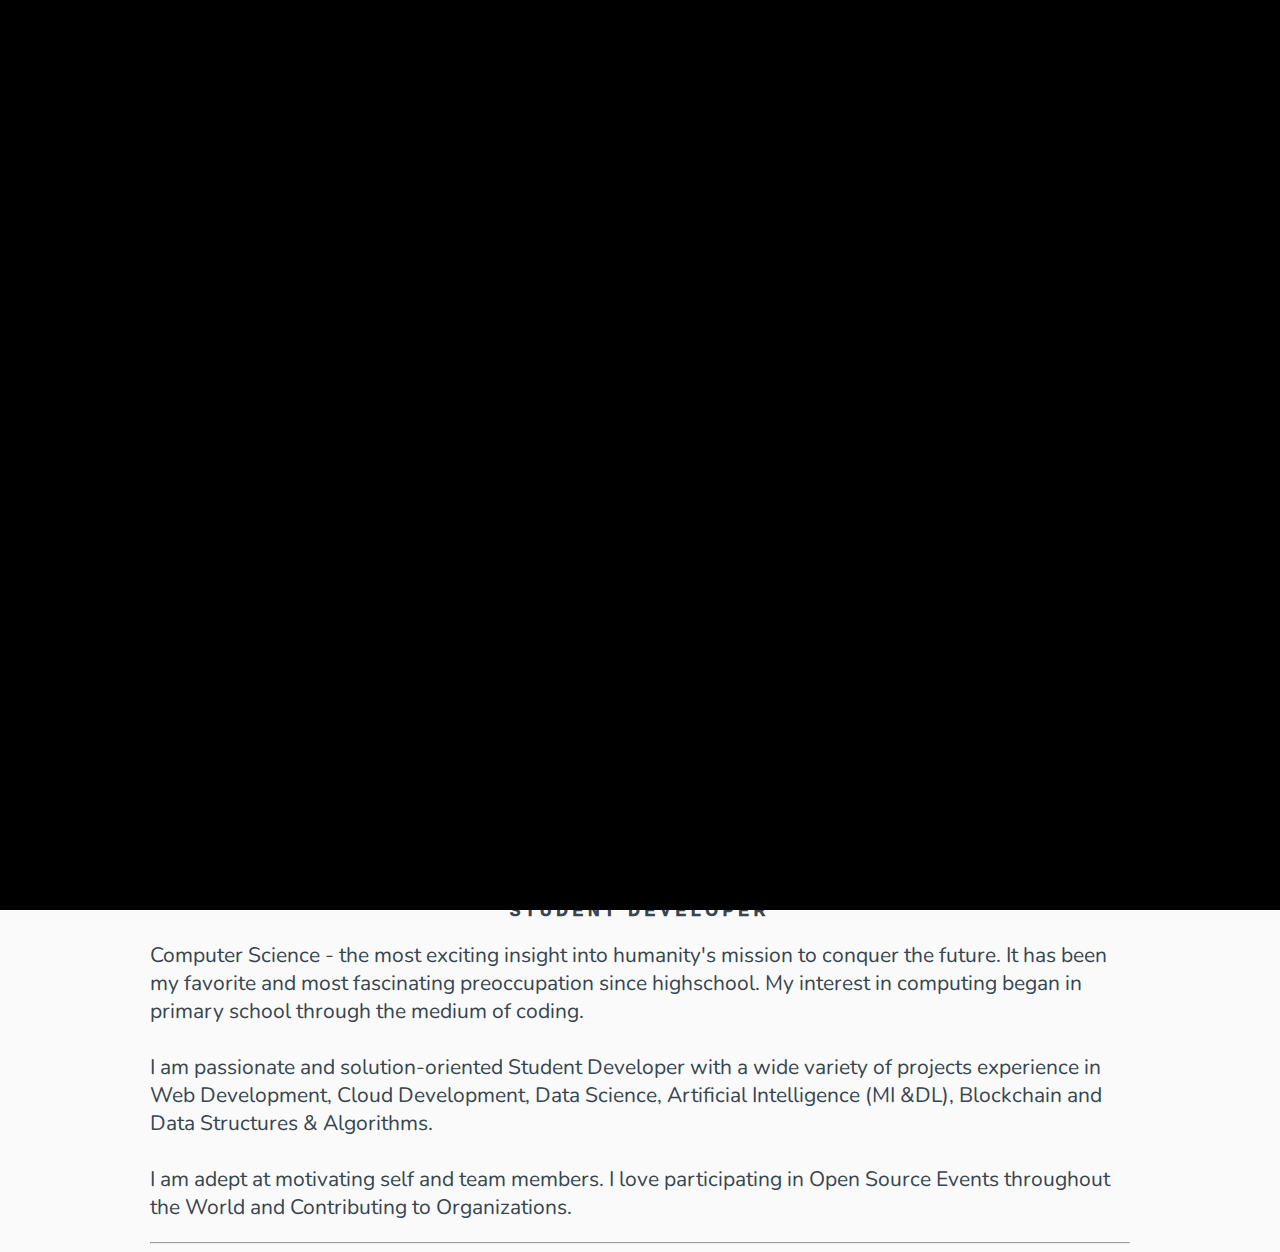
<file: html/index.html>
<!doctype html>
<html lang="en">

    <head>

        <!-- Required meta tags -->
        <meta charset="utf-8">
        <meta name="viewport" content="width=device-width, initial-scale=1, shrink-to-fit=no">

        <!-- Bootstrap CSS -->
        <link rel="stylesheet" href="https://stackpath.bootstrapcdn.com/bootstrap/4.5.0/css/bootstrap.min.css" 
            integrity="sha384-9aIt2nRpC12Uk9gS9baDl411NQApFmC26EwAOH8WgZl5MYYxFfc+NcPb1dKGj7Sk" crossorigin="anonymous">
        <link rel="stylesheet" href="https://cdnjs.cloudflare.com/ajax/libs/font-awesome/4.7.0/css/font-awesome.min.css">

        <!-- Google Font -->
        <link href="https://fonts.googleapis.com/css2?family=Nunito:wght@200;300;400;700&display=swap" rel="stylesheet">
        <link href="https://fonts.googleapis.com/css2?family=Roboto&display=swap" rel="stylesheet">
        <link href="https://fonts.googleapis.com/css?family=Fjalla+One|Open+Sans" rel="stylesheet">
        <link href="https://fonts.googleapis.com/css2?family=Lora:wght@500&display=swap" rel="stylesheet">

        <!-- Custom CSS -->
        <link rel="stylesheet" href="../css/styles.css">
        <link rel="stylesheet" href="../css/navbar.css">
        <link rel="stylesheet" href="../css/mainFooter.css">

        <title>Vansh Pahuja</title>

    </head>

    <body>

        <div id="container">
            <nav id="mainNavbar" class="navbar navbar-expand-md py-2 md-py-0">
                <button type="button" style="background:#9b9b9b;border:none" class="navbar-toggler" data-toggle="collapse" data-target="#navLinks" aria-label="Toggle Navigation">
                    <span class="fa fa-reorder"></span>
                </button>
                <div class="collapse navbar-collapse" id="navLinks">
                    <ul class="navbar-nav ml-auto">
                        <li class="nav-item ">
                            <a href="index.html" class="nav-link active" onmouseover="hover(this)" onmouseout="reset(this)"> 
                                 <strong>About Me </strong>
                            </a>
                        </li>
                        <li class="nav-item">
                            <a href="experience.html" class="nav-link" onmouseover="hover(this)" onmouseout="reset(this)">
                                <strong> Experience </strong>
                            </a>
                        </li>
                        <li class="nav-item">
                            <a href="projects.html" class="nav-link" onmouseover="hover(this)" onmouseout="reset(this)">
                               <strong> Projects </strong>
                            </a>
                        </li>
                        <li class="nav-item">
                            <a href="skills.html" class="nav-link" onmouseover="hover(this)" onmouseout="reset(this)">
                                <strong> Skills </strong>
                            </a>
                        </li>
                        <li class="nav-item">
                            <a href="education.html" class="nav-link" onmouseover="hover(this)" onmouseout="reset(this)">
                               <strong> Education </strong>
                            </a>
                        </li>
                        <li class="nav-item">
                            <a href="specializations.html" class="nav-link" onmouseover="hover(this)" onmouseout="reset(this)">
                                <strong> Specializations </strong>
                            </a>
                        </li>
                        <!-- <li class="nav-item">
                            <a href="scholastics.html" class="nav-link" onmouseover="hover(this)" onmouseout="reset(this)">
                                <strong>Scholastics </strong>
                            </a>
                        </li>
                        <li class="nav-item">
                            <a href="extracurriculars.html" class="nav-link" onmouseover="hover(this)" onmouseout="reset(this)">
                                <strong> Extracurriculars </strong>
                            </a>
                        </li> --> 
                        <!-- </li>
                        <li class="nav-item">
                            <a href="extracurriculars.html" class="nav-link" onmouseover="hover(this)" onmouseout="reset(this)">
                                <strong> Extracurriculars </strong>
                            </a>
                        </li> -->
                        <li class="nav-item">
                            <a href="contact.html" class="nav-link" onmouseover="hover(this)" onmouseout="reset(this)">
                                <strong>Contact</strong>
                            </a>
                        </li>
                    </ul>
                </div>
            </nav>
        </div>
        <h1 class="title">
            Vansh Pahuja
        </h1>
        <span class="tagline">
            <!-- Computer Science &amp; Engineering Student, IIIT Hyderabad -->
            <strong>Computer Science Undergraduate Student at VESIT-MUMBAI, India </strong>
        </span>

        <section data-page-name="about" class="page default">

            <img class="profile-img" src="../img/VanshPahuja.jpg" alt="Vansh Pahuja"/>
            <span class="tagline2">
                <!-- Computer Science &amp; Engineering Student, IIIT Hyderabad -->
                Student Developer
            </span>
            <div class="about-me">
                <p>
                   Computer Science - the most exciting insight into humanity's mission to conquer the future. It has been my favorite and most fascinating preoccupation since highschool. My interest in computing began in primary school through the medium of coding. 
<br><br> I am passionate and solution-oriented Student Developer with a wide variety of projects experience in Web Development, Cloud Development, Data Science, Artificial Intelligence (MI &DL), Blockchain and Data Structures & Algorithms. 
<br><br>I am adept at motivating self and team members. I love participating in Open Source Events throughout the World and Contributing to Organizations. 

                    <!-- Hello! This is my website. Explore around to get to know more about me :) -->
                </p>
            </div>

            <hr>
        </section>

        <div class="loading">
            <div class="loading-progress"></div>
        </div>

        <!-- External JS -->
        <script src="https://code.jquery.com/jquery-3.5.1.slim.min.js" 
                integrity="sha384-DfXdz2htPH0lsSSs5nCTpuj/zy4C+OGpamoFVy38MVBnE+IbbVYUew+OrCXaRkfj" 
                crossorigin="anonymous"></script>
        <script src="https://cdn.jsdelivr.net/npm/popper.js@1.16.0/dist/umd/popper.min.js" 
                integrity="sha384-Q6E9RHvbIyZFJoft+2mJbHaEWldlvI9IOYy5n3zV9zzTtmI3UksdQRVvoxMfooAo" 
                crossorigin="anonymous"></script>
        <script src="https://stackpath.bootstrapcdn.com/bootstrap/4.5.0/js/bootstrap.min.js" 
                integrity="sha384-OgVRvuATP1z7JjHLkuOU7Xw704+h835Lr+6QL9UvYjZE3Ipu6Tp75j7Bh/kR0JKI" 
                crossorigin="anonymous"></script>
        
        <!-- Custom JS -->
        <script type="text/javascript" src="../js/navbar.js"></script>
        <script type="text/javascript" src="../js/pictures.js"></script>
        <script type="text/javascript" src="../js/style.js"></script>

    </body>

</html>
</file>
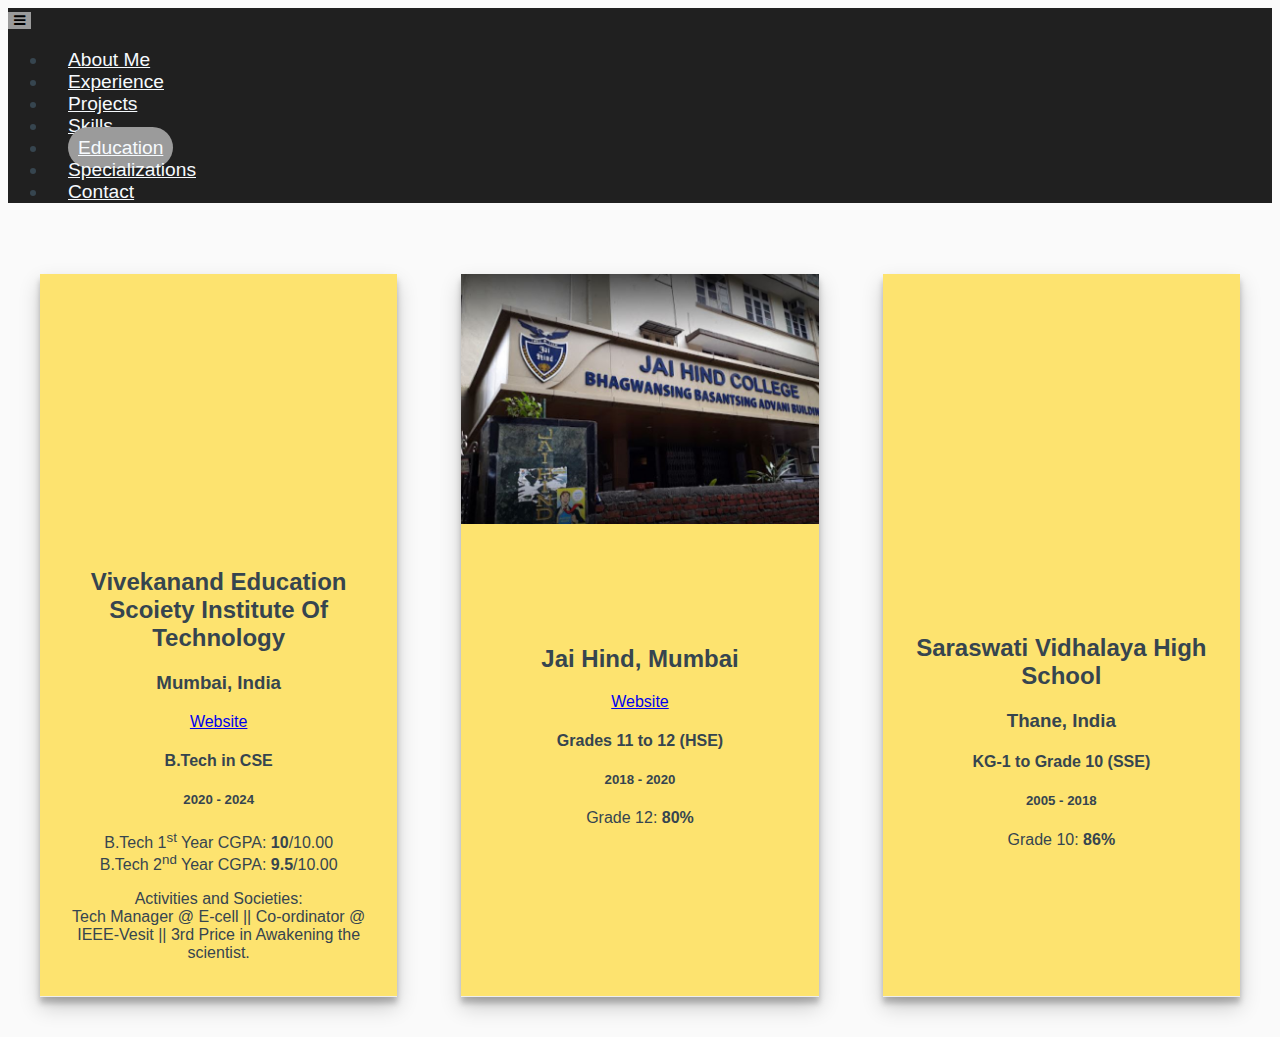
<file: html/education.html>
<!doctype html>
<html lang="en">

    <head>

        <meta charset="utf-8">
        <meta name="viewport" content="width=device-width, initial-scale=1, shrink-to-fit=no">

        <!-- External CSS -->
        <link rel="stylesheet" href="https://stackpath.bootstrapcdn.com/bootstrap/4.5.0/css/bootstrap.min.css"
            integrity="sha384-9aIt2nRpC12Uk9gS9baDl411NQApFmC26EwAOH8WgZl5MYYxFfc+NcPb1dKGj7Sk" crossorigin="anonymous">
        <link rel="stylesheet" href="https://cdnjs.cloudflare.com/ajax/libs/font-awesome/4.7.0/css/font-awesome.min.css">

        <!-- Google Font -->
        <link rel="preconnect" href="https://fonts.googleapis.com">
        <link rel="preconnect" href="https://fonts.gstatic.com" crossorigin>
        <link href="https://fonts.googleapis.com/css2?family=Roboto&display=swap" rel="stylesheet">
        <link href="https://fonts.googleapis.com/css2?family=Lora:wght@500&display=swap" rel="stylesheet">

        <!-- Custom CSS -->
        <link rel="stylesheet" href="../css/navbar.css">
        <link rel="stylesheet" href="../css/education.css">
        <link rel="stylesheet" href="../css/footer.css">

        <title>Vansh/Education</title>

    </head>

    <body>

                <div id="container">
            <nav id="mainNavbar" class="navbar navbar-expand-md py-2 md-py-0">
                <button type="button" style="background:#9b9b9b;border:none" class="navbar-toggler" data-toggle="collapse" data-target="#navLinks" aria-label="Toggle Navigation">
                    <span class="fa fa-reorder"></span>
                </button>
                <div class="collapse navbar-collapse" id="navLinks">
                    <ul class="navbar-nav ml-auto">
                        <li class="nav-item ">
                            <a href="index.html" class="nav-link" onmouseover="hover(this)" onmouseout="reset(this)"> 
                                 <strong>About Me </strong>
                            </a>
                        </li>
                        <li class="nav-item">
                            <a href="experience.html" class="nav-link" onmouseover="hover(this)" onmouseout="reset(this)">
                                <strong> Experience </strong>
                            </a>
                        </li>
                        <li class="nav-item">
                            <a href="projects.html" class="nav-link" onmouseover="hover(this)" onmouseout="reset(this)">
                               <strong> Projects </strong>
                            </a>
                        </li>
                        <li class="nav-item">
                            <a href="skills.html" class="nav-link" onmouseover="hover(this)" onmouseout="reset(this)">
                                <strong> Skills </strong>
                            </a>
                        </li>
                        <li class="nav-item">
                            <a href="education.html" class="nav-link active" onmouseover="hover(this)" onmouseout="reset(this)">
                               <strong> Education </strong>
                            </a>
                        </li>
                        <li class="nav-item">
                            <a href="specializations.html" class="nav-link" onmouseover="hover(this)" onmouseout="reset(this)">
                                <strong> Specializations </strong>
                            </a>
                        </li>
                        <!-- <li class="nav-item">
                            <a href="scholastics.html" class="nav-link" onmouseover="hover(this)" onmouseout="reset(this)">
                                <strong>Scholastics </strong>
                            </a>
                        </li>
                        <li class="nav-item">
                            <a href="extracurriculars.html" class="nav-link" onmouseover="hover(this)" onmouseout="reset(this)">
                                <strong> Extracurriculars </strong>
                            </a>
                        </li> -->
                        <!-- </li>
                        <li class="nav-item">
                            <a href="extracurriculars.html" class="nav-link" onmouseover="hover(this)" onmouseout="reset(this)">
                                <strong> Extracurriculars </strong>
                            </a>
                        </li> -->
                        <li class="nav-item">
                            <a href="contact.html" class="nav-link" onmouseover="hover(this)" onmouseout="reset(this)">
                                <strong>Contact</strong>
                            </a>
                        </li>
                    </ul>
                </div>
            </nav>
        </div>

        <div class="new"></div>

        <div class="flex-container">

            <div class="flex-card">
                <div class="hero img1"></div>
                <div class="content">
                    <h2> 
                        Vivekanand Education Scoiety Institute Of Technology
                    </h2>
                    <h3> 
                        Mumbai, India
                    </h3>
                    <p><a href="https://vesit.ves.ac.in/">
                            Website
                    </a></p>
                    <h4> 
                        B.Tech in CSE
                        
                    </h4>
                    <h5 style="text-align: center;">2020 - 2024</h5>
                    
                    <p> 
                       B.Tech 1<sup>st</sup> Year CGPA: <strong>10</strong>/10.00 <br>
                       B.Tech 2<sup>nd</sup> Year CGPA: <strong>9.5</strong>/10.00 <br>
                     </p>
                    <p> 
                        Activities and Societies: <br> 
                        Tech Manager @ E-cell || Co-ordinator @ IEEE-Vesit ||
                        3rd Price in Awakening the scientist.  
                        <br> <br> 
                        
                    </p>
                </div>
                <div class="footer"></div>
            </div>


            <div class="flex-card">
                <div class="hero img2"></div>
                <div class="content">
                    <h2> 
                        Jai Hind, Mumbai
                    </h2>
                    <p>
                    <a href="https://www.jaihindcollege.com/">
                            Website
                    </a></p>
                    
                    <h4> 
                        Grades 11 to 12 (HSE) <br>
                        
                    </h4> <h5 style="text-align: center;">2018 - 2020</h5> 
                    <p> 
                        Grade 12: <strong>80%</strong> <br>
                    </p>
                    <p> 
                        <!-- Activities and Societies:<br> 
                        President of Student Council(2018-2019) || Vice House Captain (2017-2018) || Delegated to Represent the School 
                        at Model United Nations CHEMUN(2016).
                        <br><br> -->
                        
                    </p>
                </div>
                <div class="footer"></div>
            </div>

            <div id="flexCard" class="flex-card">
                <div class="hero img3"></div>
                <div class="content">
                    <h2> 
                        Saraswati Vidhalaya High School
                    </h2>
                    <h3> 
                        Thane, India
                    </h3>
                    <p>
                    </p>
                    <h4> 
                        KG-1 to Grade 10 (SSE)
                    </h4>
                    <h5 style="text-align: center;">2005 - 2018<br></h5>
                        <p>Grade 10: <strong>86%</strong></p>
                    
                </div>
                <div class="footer"></div>
            </div>
        </div>

        <!-- External JS -->
        <script src="https://code.jquery.com/jquery-3.5.1.slim.min.js"
                integrity="sha384-DfXdz2htPH0lsSSs5nCTpuj/zy4C+OGpamoFVy38MVBnE+IbbVYUew+OrCXaRkfj"
                crossorigin="anonymous"></script>
        <script src="https://cdn.jsdelivr.net/npm/popper.js@1.16.0/dist/umd/popper.min.js"
                integrity="sha384-Q6E9RHvbIyZFJoft+2mJbHaEWldlvI9IOYy5n3zV9zzTtmI3UksdQRVvoxMfooAo"
                crossorigin="anonymous"></script>
        <script src="https://stackpath.bootstrapcdn.com/bootstrap/4.5.0/js/bootstrap.min.js"
                integrity="sha384-OgVRvuATP1z7JjHLkuOU7Xw704+h835Lr+6QL9UvYjZE3Ipu6Tp75j7Bh/kR0JKI"
                crossorigin="anonymous"></script>

        <!-- Custom JS -->
        <script type="text/javascript" src="../js/navbar.js"></script>

    </body>

</html>
</file>
<file: css/styles.css>
body {
    background-color: #fafafa;
    color: #36454F;
    font-family: 'Segoe UI', Tahoma, Geneva, Verdana, sans-serif;
}

img {
  max-width: 100%;
  height: auto;
}

.title {
  text-align: center;
  text-transform: uppercase;
  font-size: 2.5em;
  letter-spacing: .085em;
  margin: 1rem 0 1rem;
  color: #36454F;
}

.top {
  text-align: center;
  text-transform: uppercase;
  font-size: 1.5em;
  letter-spacing: .085em;
  margin: 2rem 0 1rem;
}

.tagline2 {
  text-align: center;
  text-transform: uppercase;
  display: block;
  letter-spacing: .3em;
  margin: 10px 0 10px;
  font-weight: 1000;
  color: #36454F;
}

.profile-img {
  display: block;
  margin-left: auto;
  margin-right: auto;
  width: 100%;
}

.tagline {
  text-align: center;
  text-transform: uppercase;
  display: block;
  letter-spacing: .3em;
  margin-top: 10px;
  font-weight: 1000;
  color: #36454F;
}

.page {
  max-width: 980px;
  padding: 0 20px;
  margin: 40px auto 0;
}

.page a {
  color: #000;
}

.loading {
  position: fixed;
  height: 100%;
  width: 100%;
  top: 10px;
  left: 0;
  background: #000;
  transition: .75s;
}

.loading-progress {
  height: 11px;
  background: #000;
  top: -11px;
  bottom: 0;
  width: 100%;
  position: absolute;
  transition: .1s;
}

.about-me {
  margin: 0;
  font-family: Nunito;
  font-size: 21px;
}


@media (max-width: 900px) {
  .profile-img {
    float: none;
    margin: 0 auto;
    width: 600px;
  }
  .about-me {
    max-width: 600px;
    margin: 0 auto;
  }
}

@media (max-width: 780px) {
  html {
    font-size: .85em;
  }
  .page {
    margin-top: 20px;
  }
  .profile-img {
    margin-top: 25px;
  }
}

.views {
  display: flex;
  align-items: center;
  justify-content: center;
  padding-bottom: 20px;
}
</file>
<file: css/navbar.css>
#mainNavbar {
    font-size: 1.2rem;
    font-weight: 100;
	background: rgb(32, 32, 32) ;
    
}

#mainNavbar .navbar-brand {
    color: #9b9b9b;
    font-size: 1.5rem;
}

.fixed {
    position: fixed;
    top:0;
    width:100%;
}

.navbar.scrolled {
    background: #9b9b9b ;
    transition: background 500ms;
}

@media (max-width: 1500px) {
    #headingGroup h1 {
        font-weight: 100;
        font-size: 2rem;
    }

    .nav-item a.active {
        border-radius: 25px;
        padding: 10px;
    }
}

.ml-auto {
	padding-right: 80px;
}

.nav-item a {
	color: rgb(246, 250, 254);
}

.nav-item{
    padding: 0 10px 0 20px;
}

.nav-item a.active {
    background: #9b9b9b;
    border-radius: 25px;
}
</file>
<file: css/mainFooter.css>
.social_links
{
    margin-left: 0;
    border-radius: 1rem;
    margin-top: 2rem;
    display: flex;
    flex-wrap: wrap;
    justify-content: center;
}
.social_links .combo
{
    transform: scale(0.9);
    transition: 0.4s ease-in;
    margin: 0 0.5rem;
    height: 3em;
    width: 3em;
    line-height: 3em;
}
.combo .circle
{
    color: #f9f9f9;
    transition: 0.4s ease-in;
    font-size: 3em;
}
.combo .icon
{
    color: #444343;
    font-size: 2rem;
    transform: translateY(1px);
    transition: 0.2s ease-in;
}
.combo:hover
{
    transform: scale(1.1);
}
.combo:hover , .combo:hover .icon
{
    color:white;
}
.ig:hover , .ig:hover .circle
{
    color:#e91e63;
}
.fb:hover , .fb:hover .circle
{
    color:#2196f3;
}

.tw:hover , .tw:hover .circle
{
    color:#2196f3;
}
.gt:hover , .gt:hover .circle{
    color: #1f1f1f;
}
</file>
<file: css/education.css>
body {
    background-color: #fafafa;
    font-family: 'Segoe UI', Tahoma, Geneva, Verdana, sans-serif;
    color: #36454F;
}

.flex-container {
    display: flex;
    flex-wrap: wrap; 
}

.flex-card {
    flex: 1;
    flex-grow: 1;
    flex-shrink: 0;
    flex-basis:300px;
    display: flex;
    flex-wrap: wrap;
    background: #fde36f;
    margin: 2rem;
    -webkit-transition: all 250ms;
    -moz-transition: all 250ms;
    transition: all 250ms;
    box-shadow: 0 10px 20px rgba(0, 0, 0, 0.19), 0 6px 6px rgba(0, 0, 0, 0.23); 
}

.flex-card div {
flex: 100%; 
}

.flex-card .hero {
    position: relative;
    color: #e9e6e6;
    height: 250px;
}

.flex-card .hero h3 {
    position: relative;
    text-align: center;
    bottom: 15px;
    left: 0;
    padding: 0 1rem; 
}

.flex-card .content {
    padding: 1.5rem 1rem  0 1rem; 
}

.flex-card .footer {
    padding: 0;
    border-top: 1px solid #eee;
    align-self: flex-end;
}

.new {
    padding-top: 20px;
}
h2, h3, h4, p {
    text-align: center;
}

.img1 {
    background: url("https://images.shiksha.com/mediadata/images/1553752427phpvP6G9K.png") no-repeat;
    background-size: cover;
}

.img2 {
    background: url("../img/jai-hind-college.jpeg") no-repeat;
    background-size: cover;
}

.img3 {
    background: url("https://content.jdmagicbox.com/comp/mumbai/70/022p8400070/catalogue/saraswati-vidyalaya-high-school-and-junior-college-of-science-thane-west-thane-schools-38oh.jpg?clr=5a330c") no-repeat;
    background-size: cover;
}
</file>
<file: css/footer.css>
.social_links
{
    padding: 1rem;
    background: #383838;
    border-radius: 1rem;
    margin-top: 2rem;
    display: flex;
    flex-wrap: wrap;
    justify-content: center;
}

.social_links .combo
{
    transform: scale(0.9);
    transition: 0.4s ease-in;
    margin: 0 0.5rem;
    height: 3em;
    width: 3em;
    line-height: 3em;
}

.combo .circle
{
    color: #f9f9f9;
    transition: 0.4s ease-in;
    font-size: 3em;
}

.combo .icon
{
    color: #444343;
    font-size: 2rem;
    transform: translateY(1px);
    transition: 0.2s ease-in;
}

.combo:hover
{
    transform: scale(1.1);
}

.combo:hover , .combo:hover .icon
{
    color:white;
}

.ig:hover , .ig:hover .circle
{
    color:#e91e63;
}

.fb:hover , .fb:hover .circle
{
    color:#2196f3;
}

.gt:hover , .gt:hover .circle{
    color: #1f1f1f;
}
</file>
